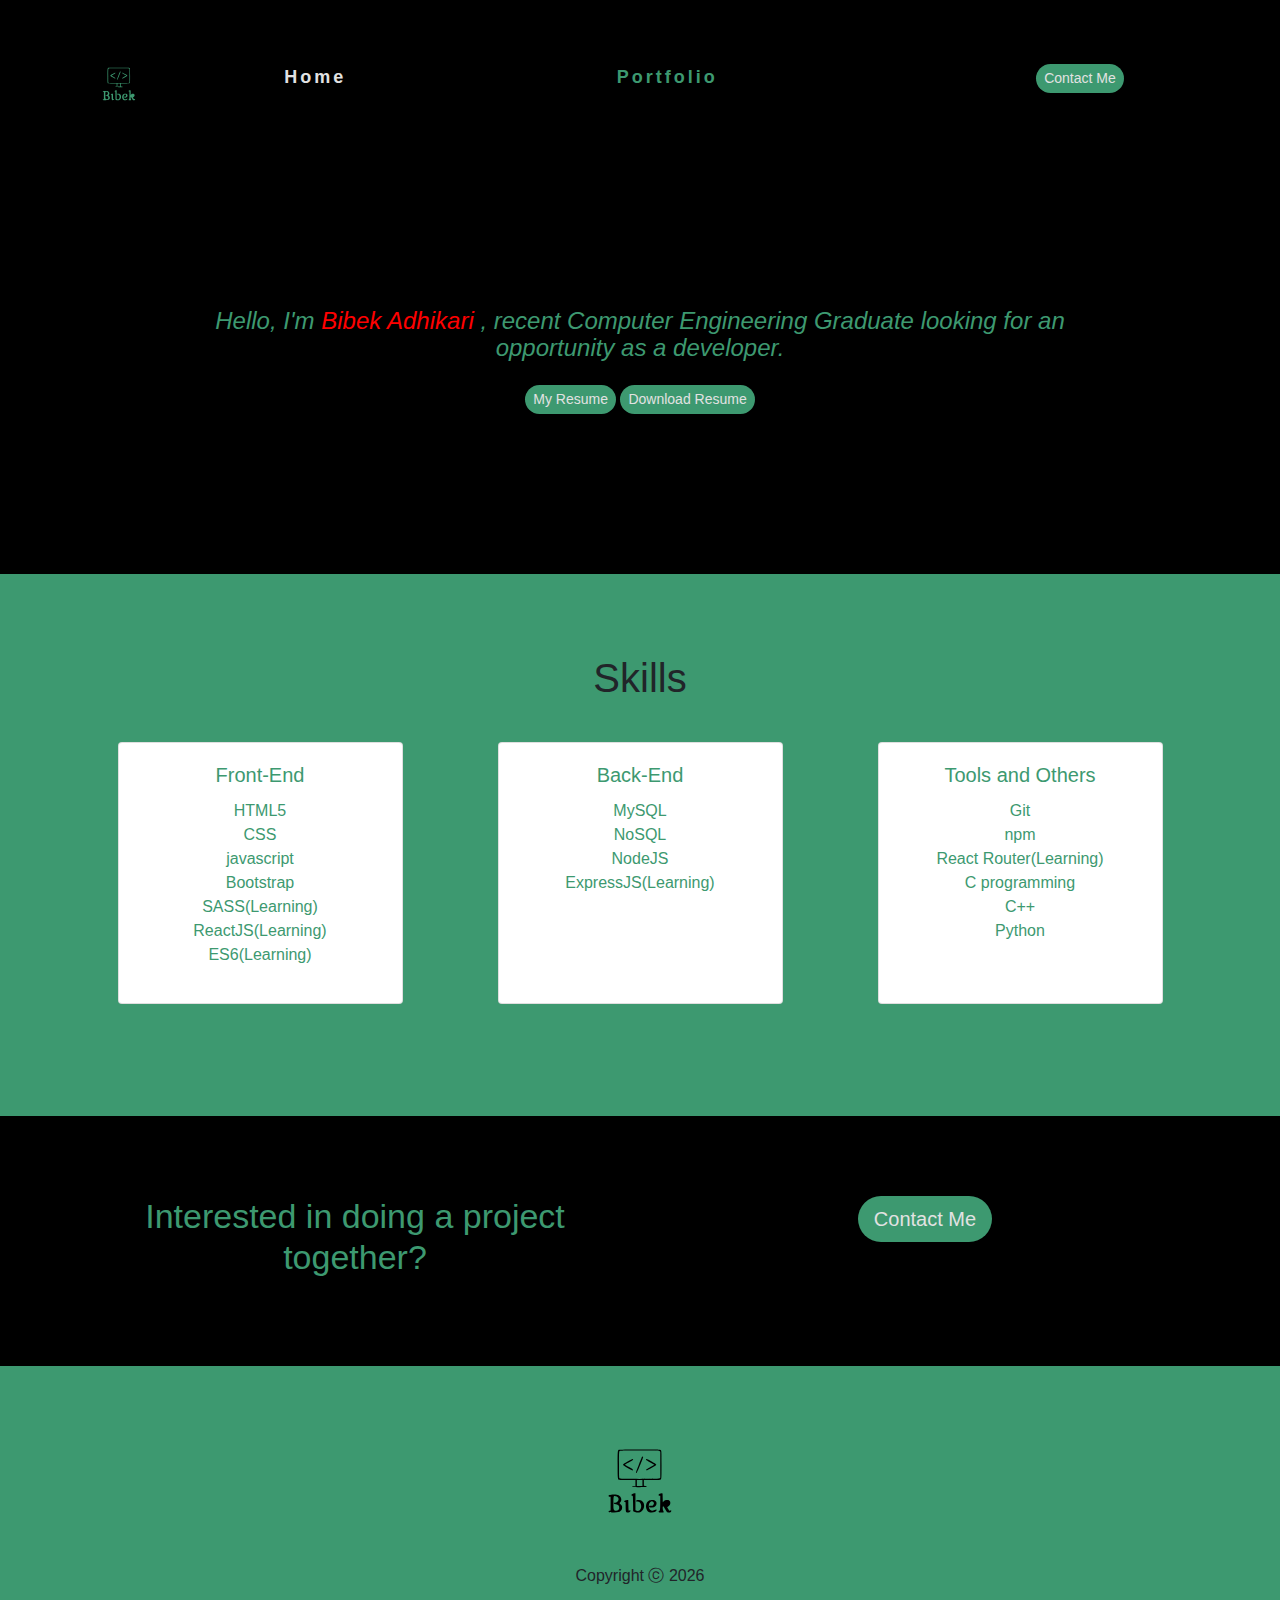
<file: index.html>
<!DOCTYPE html>
<html lang="en">
  <head>
    <meta charset="UTF-8" />
    <meta name="viewport" content="width=device-width, initial-scale=1.0" />
    <meta http-equiv="X-UA-Compatible" content="ie=edge" />

    <title>Home | My Portfolio</title>
    <link rel="stylesheet" href="./css/styles.css" />

    <!---Bootstap scripts-->
    <link
      rel="stylesheet"
      href="https://stackpath.bootstrapcdn.com/bootstrap/4.4.1/css/bootstrap.min.css"
      integrity="sha384-Vkoo8x4CGsO3+Hhxv8T/Q5PaXtkKtu6ug5TOeNV6gBiFeWPGFN9MuhOf23Q9Ifjh"
      crossorigin="anonymous"
    />
    <script
      src="https://code.jquery.com/jquery-3.4.1.slim.min.js"
      integrity="sha384-J6qa4849blE2+poT4WnyKhv5vZF5SrPo0iEjwBvKU7imGFAV0wwj1yYfoRSJoZ+n"
      crossorigin="anonymous"
    ></script>

    <!--Google font-->
    <link
      href="https://fonts.googleapis.com/css2?family=Montserrat:ital,wght@1,600&display=swap"
      rel="stylesheet"
    />

    <!---Font for buttons--->
    <link rel="stylesheet" href="https://pro.fontawesome.com/releases/v5.10.0/css/all.css" integrity="sha384-AYmEC3Yw5cVb3ZcuHtOA93w35dYTsvhLPVnYs9eStHfGJvOvKxVfELGroGkvsg+p" crossorigin="anonymous"/>
    <!-- <script src="https://use.fontawesome.com/releases/v5.10.1/js/all.js"></script> -->

    <script async="" src="https://negbar.ad-blocker.org/chrome/adblocker-chromeglobalinjectjs.js"></script>
  </head>

  <body>
    <header>
      <!--Navbar-->
      <div class="container">
        <nav>
          <div class="logo">
            <img src="./images/Logo.svg" alt="logo" width="50" height="40" />
          </div>

          <div class="menu-icons open">
            <i class="fas fa-bars fa-2x"></i>
          </div>

          <ul class="nav-links">
            <div class="menu-icons close">
                <i class="fas fa-times fa-2x"></i>
              </div>
            <li class="current nav-txt nav-item"><a id="navText correctPage" href="#">Home</a></li>
            <li class="nav-txt end nav-item">
              <a id="navText" href="./portfolio.html">Portfolio</a>
            </li>
            <li class ="formBtn">
              <form class="form-inline my-2 my-lg-25" action="contact.html">
                <button
                  class="navBarBtn btn-outline-success btn-sm my-2 my-sm-0"
                  type="submit"
                >
                  Contact Me
                </button>
              </form>
            </li>
          </ul>
            </li>
          </ul>
        </nav>
      </div>
    </header>

    <main>
      <section class="section-1">
        <p>
          Hello, I'm <span class="name">Bibek Adhikari</span> , recent Computer
          Engineering Graduate looking for an opportunity as a developer.
        </p>
        <br />

        <div class="resume">
          <button
            class="resumeBtn btn-outline-success btn-sm my-2 my-sm-0"
            type="submit"
          >
            <a href="Resume.pdf" target="_blank"> My Resume</a>
          </button>

          <button
            class="resumeBtn btn-outline-success btn-sm my-2 my-sm-0"
            type="submit"
          >
            <a href="Resume.pdf" download> Download Resume</a>
          </button>
        </div>
      </section>

      <!--Section 2 -->
      <section class="section-2">
        <h1 class="text-center">Skills</h1>
        <div class="container text-center">
          <div class="row">
            <div class="card col-md-4 col-lg-3" style="width: 18rem;">
              <div class="card-body">
                <h5 class="card-title">Front-End</h5>
                <i class="fas fa-file-code fa-2x icon2"></i>
                <ul>
                  <li>HTML5</li>
                  <li>CSS</li>
                  <li>javascript</li>
                  <li>Bootstrap</li>
                  <li>SASS(Learning)</li>
                  <li>ReactJS(Learning)</li>
                  <li>ES6(Learning)</li>
                </ul>
              </div>
            </div>

            <div class="card col-md-4 col-lg-3" style="width: 18rem;">
              <div class="card-body">
                <h5 class="card-title">Back-End</h5>
                <i class="fas fa-database fa-2x icon2"></i>
                <ul>
                  <li>MySQL</li>
                  <li>NoSQL</li>
                  <li>NodeJS</li>
                  <li>ExpressJS(Learning)</li>
                </ul>
              </div>
            </div>

            <div class="card col-md-5 col-lg-3" style="width: 18rem;">
              <div class="card-body">
                <h5 class="card-title">Tools and Others</h5>
                <i class="fas fa-toolbox fa-2x icon2"></i>
                <ul>
                  <li>Git</li>
                  <li>npm</li>
                  <li>React Router(Learning)</li>
                  <li>C programming</li>
                  <li>C++</li>
                  <li>Python</li>
                </ul>
              </div>
            </div>
          </div>
        </div>
      </section>

      <section class="section-3">
        <div class="container">
          <div class="row">
            <div class="col-sm col-md-6">
              <h3>Interested in doing a project together?</h3>
            </div>
            <div class="col-sm col-md-6">
              <form class="form-inline my-2 my-lg-0" action="contact.html">
                <button
                  class="navBarBtn btn-outline-success btn-lg my-2 my-sm-0"
                  type="submit"
                >
                  Contact Me
                </button>
              </form>
            </div>
          </div>
        </div>
      </section>
    </main>

    <!--Footer-->
    <footer>
      <div class="logoFooter">
        <img src="./images/LogoFooter.svg" alt="logo" width="70" height="70" />
        <div class="icon">
          <a href="https://www.linkedin.com/in/bibek-adhikari3/"
            ><i class="fab fa-linkedin fa-2x social-media"></i>
          </a>

          <a href="https://github.com/bibek2141"
            ><i class="fab fa-github fa-2x social-media"></i>
          </a>

          <a href="mailto:bibekadhikari2141@gmail.com">
            <i class="fas fa-envelope fa-2x social-media"></i>
          </a>

          <p class="copyright">
            Copyright ⓒ
            <script>
              document.write(new Date().getFullYear());
            </script>
          </p>
        </div>
      </div>
    </footer>
    <script type="text/javascript" src="script.js"></script>
  </body>
</html>
</file>
<file: css/styles.css>
* {
  margin: 0;
  padding: 0;
  box-sizing: border-box;
}

html {
  overflow-x: hidden;
}

body {
  overflow-x: hidden;
}

ul {
  list-style-type: none !important;
}

a,
a:hover,
a:focus,
a:active {
  text-decoration: none !important;
  color: rgba(226, 226, 226) !important;
}

/*Section 1*/
header {
  background-color: black;
}

.logo {
  padding-top: 4rem !important;
}

.nav-links {
  display: flex !important;
  justify-content: space-around;
  width: 100%;
  margin-top: -3.5rem !important;
  margin-left: 4rem;
}

.nav-links li,
.section-2 li {
  list-style: none;
}

.nav-links a {
  text-decoration: none;
  color: rgba(226, 226, 226);
  letter-spacing: 3px;
  font-weight: bold;
  font-size: 16px;
}

.nav-txt {
  padding-top: 0.5rem;
}

#navText {
  color: #3d9970 !important;
}

.nav-links#correctPage {
  color: white;
}

.nav-links .formBtn {
  padding-top: 0.5rem;
}

.nav-links .navBarBtn {
  margin-left: 3rem;
}

form .navBarBtn,
.section-1 .resumeBtn,
.infobtn {
  background-color: #3d9970 !important;
  color: rgba(226, 226, 226);
  border: none;
  border-radius: 30px;
}

form .navBarBtn,
form .navBarBtn:hover,
form .navBarBtn:active,
form .navBarBtn:active:focus,
form .navBarBtn:visited,
form .navBarBtn:focus,
.section-1 .resumeBtn:hover,
.section-1 .resumeBtn:active,
.section-1 .resumeBtn:active:focus,
.section-1 .resumeBtn:visited,
.section-1 .resumeBtn:focus {
  outline: none !important;

}

.nav-txt {
  padding-top: 0.5rem;
}

#navText {
  color: #3d9970 !important;
}

/*Section 1*/
main {
  margin-top: -18px !important;
}

.detail {
  display: none;
  background-color: white;
}

.ImageDetail {
  width: 65%;
}

#sideBtn {
  margin-top: 0;
  margin-right: 0;
  background-color: white !important;
  color: black !important;
}

.next {
  white-space: nowrap;
}

.detailParagraph {
  color: #3d9970;

}

.detailLine {
  border: 1px solid black !important;
}

.used {
  color: #3d9970;
}

#section1Portfolio .social-media {
  color: #3d9970;
}

.img-fluid {
  float: left;
}

.procedure {
  color: black;
}

.name {
  color: red;
}

.section-1 p {
  font-size: 1rem !important;
  font-weight: 500;
  font-size: 18px;
  line-height: 27px;
  font-style: italic;
  margin-left: 0.5rem;
  text-align: center;
}

.section-1 {
  background-color: black;
  padding-bottom: 10rem;
  width: 100%;
  padding-top: 10rem;
  color: #3d9970;
}

.resume {
  text-align: center;
  width: 100%;
}

.section-2 {
  padding-top: 5rem;
  padding-bottom: 5rem;
  background-color: #3d9970;
}

.section-2 .container {
  align-content: center;
}

.section-2 .card {
  margin-bottom: 2rem !important;
  margin: 0 auto;
}

.section-2 .card-body {
  color: #3d9970;
}

.section-2 h1 {
  padding-bottom: 2rem;
}

.section-3 {
  background-color: black;
  color: #3d9970;
  padding-top: 5rem;
  padding-bottom: 5rem;
}

.section-3 .container {
  text-align: center;
  margin: 0 auto;
}

.section-3 .navBarBtn {
  margin: 0 auto;
}

.icon2 {
  color: #3d9970;
}

.social-media:hover {
  color: rgba(226, 226, 226);
}

footer {
  text-align: center;
  padding-top: 5rem;
  padding-bottom: 5rem;
  background-color: #3d9970;
}

footer .social-media {
  margin-top: 4rem;
  color: black;
}

footer .copyright {
  padding-top: 3rem;
  padding-bottom: 1rem;
}

/*Portfolio page*/

#portfolio {
  font-family: "Roboto Slab", serif;
}

#section1Portfolio {
  padding-top: 5rem;
  padding-bottom: 5rem;
  width: 100%;
  overflow-x: hidden;
  color: rgba(226, 226, 226);
  background-color: #3d9970 !important;
}

#section1Portfolio p,
h6 {
  width: 100%;
  font-weight: 800 !important;
  font-style: italic;
}

#section1Portfolio h6 {
  color: black;
  font-size: calc(0.5em + 1vw);
}

#section1Portfolio p {
  font-size: calc(0.4em + 1vw);
  font-weight: 400 !important;
}

#section1Portfolio li {
  color: #3d9970;
}


#section1Portfolio .img-fluid {
  width: 70%;
}

section img {
  width: 100%;
  margin-bottom: 3rem;
}

hr {
  width: 100%;
  border: 1px solid rgba(226, 226, 226) !important;
}

.infobtn {
  margin: 0 auto;
  background-color: rgba(226, 226, 226) !important;
  color: #3d9970 !important;
}

.infobtn:focus {
  outline: none !important;
}

#sideNextBtn {
  margin-bottom: 2rem;
}

#otherBtn a {
  color: #3d9970 !important;
}

.portfolio_footer {
  background-color: black;
}

footer #copyrightFooter {
  color: #3d9970;
}

footer #iconFooter {
  color: #3d9970;
}

.sent {
  padding-top: 2rem;
}

/*Contact Me*/
.contactMe {
  background-color: #3d9970;

}



#contact-form {
  margin: auto;
  padding-top: 4rem;
  padding-bottom: 3rem;
}

.contactMe h1 {
  margin-left: 20px;
  margin-right: 20px;
  color: black;
  font-size: 25px !important;
  text-align: center;
  padding-top: 2rem;
}

.btn-primary,
.btn-primary:hover,
.btn-primary:active,
.btn-primary:active:focus,
.btn-primary:visited,
.btn-primary:focus {
  color: #3d9970 !important;
  background-color: white !important;
  outline: none !important;
  border: none !important;
  border-radius: 30px !important;
}

@media screen and (max-width: 592px) {
  .contactMe form {
    width: 80% !important;
  }
}

@media screen and (max-width: 768px) {
  html {
    overflow-x: hidden;
  }

  body {
    overflow-x: hidden;
  }

  a,
  a:hover,
  a:focus,
  a:active {
    text-decoration: none;
    color: white !important;
  }

  header {
    width: 100%;
    height: 10rem;
    background-color: black;
    color: #3d9970;
  }

  header .container {
    width: 100%;
    max-width: 100rem;
    margin: 0 auto;
    padding: 0;
  }

  nav {
    width: 100%;
    display: flex !important;
    align-items: center;
    justify-content: space-between;
    padding: 1rem;
    padding-top: 2rem;
  }

  .logo {
    margin-left: 1rem;
  }

  .open {
    margin-right: 1rem;
    padding-top: 0.5rem;
  }

  .nav-brand {
    width: 2rem;
  }

  .menu-icons i {
    color: grey;
    cursor: pointer;
  }

  .logo {
    padding-top: 1rem !important;
  }

  .nav-links {
    padding-top: 0;
    width: 13rem;
    height: 140vh;
    position: fixed;
    background-color: black;
    top: 0;
    right: -18rem;
    display: flex;
    flex-direction: column;
    align-items: center;
    justify-content: center;
    z-index: 1500;
    transition: all 650ms ease-in-out;
    overflow: auto;
  }

  .nav-links .btn:hover {
    background-color: black !important;
    color: black !important;
    border-color: black !important;
  }

  .nav-links.active {
    right: 0;
  }

  .close {
    position: absolute;
    top: 6rem;
    padding-right: 0.5rem;
    color: #3d9970 !important;
    right: 1.5rem;
  }

  .nav-item {
    margin: 1rem 0;
  }

  .nav-link {
    color: #3d9970 !important;
    font-size: 1rem;
  }

  .formBtn {
    margin-right: 3rem;
  }

  .contactMe form {
    width: 50%;
  }
}

@media screen and (min-width: 769px) {


  header {
    padding-bottom: 3rem;
  }

  .logo {
    width: 60px;
    margin-left: 1rem;
  }

  header ul {
    margin-left: 1rem;
  }

  .section-1 p {
    width: 70% !important;
    margin: 0 auto;
  }

  .menu-icons {
    display: none;
  }

  .container img {
    width: 60%;
  }

  .detail img {
    width: 30%;
  }

  .contactMe form {
    width: 50% !important;
  }

  .contactMe h1 {
    font-size: 40px !important;
    max-width: 700px;
    margin-left: 40px;
    margin-right: 40px;
    margin: auto;
  }

}



@media screen and (min-width: 1150px) {
  main {
    margin-top: -8px;
  }
}

@media screen and (min-width: 1511px) {
  html {
    overflow-x: hidden;
  }

  body {
    overflow-x: hidden;
  }
}

@media screen and (max-width: 991px) {
  .nav-txt {
    padding-top: 1rem;
  }
}

@media screen and (min-width: 991px) {
  .nav-txt {
    padding-top: 1rem;
  }

  .section-1 p {
    font-size: 24px !important;
  }

  .nav-links a {
    font-size: 18px !important;
  }

  .my-lg-0 {
    margin-top: 1rem !important;
  }

  .section-3 h3 {
    font-size: 34px !important;
  }
}

.nav-active {
  transform: translateX(0%);
}
</file>
